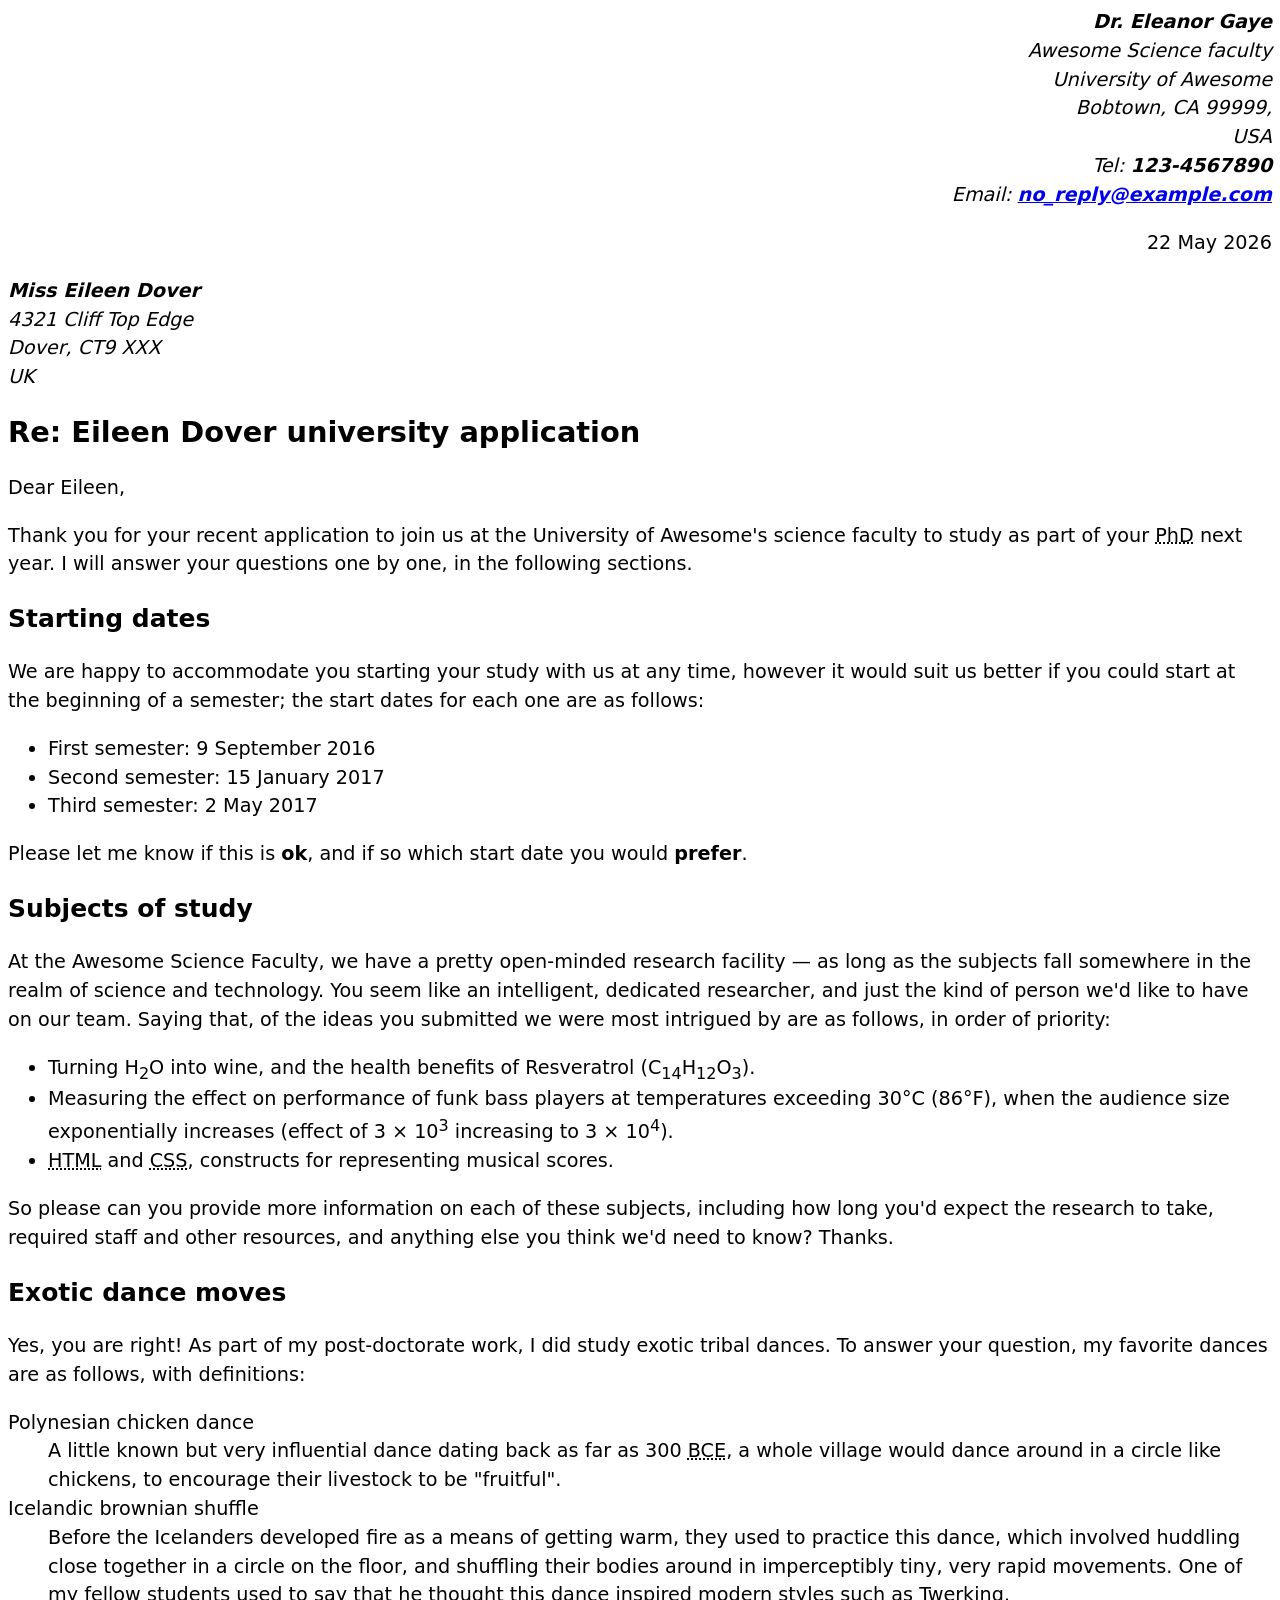
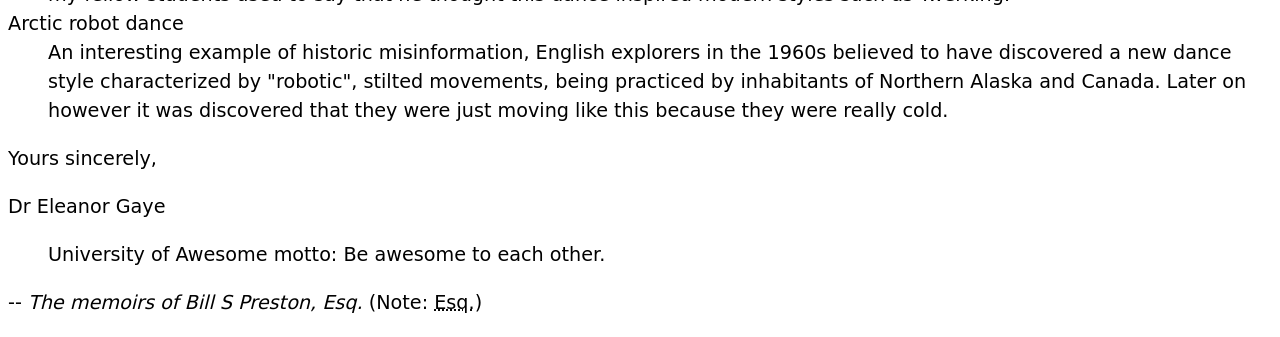
<file: lab1/part1/index.html>
<!-- 
    INFT1206 – Web Development Fundamentals
    Student Name: [Your Name]
    Date: [Current Date]
-->

 <!DOCTYPE html>
 <html lang ="en-us">
 <head>
     <meta charset="utf-8">
     <meta name="author" content="Dr. Eleanor Gaye">
    <title>Awesome science application correspondence</title>
    <style>
        body {
            font: 1.2em / 1.5 system-ui;
        }
        .sender-column {
            text-align: right;
        }
        h1 {
            font-size: 1.5em;
        }
        h2 {
            font-size: 1.3em;
        }
    </style>
</head>
<body>

    <address class="sender-column">
        <strong>Dr. Eleanor Gaye</strong><br>
        Awesome Science faculty<br>
        University of Awesome<br>
        Bobtown, CA 99999,<br>
        USA<br>
        Tel: <Strong>123-4567890</strong><br>
        Email: <strong><a href="mailto:no_reply@example.com">no_reply@example.com</a></strong>
    </address>

    <p class="sender-column">
        <time datetime="2026-05-22">22 May 2026</time>
    </p>

    <address>
        <strong>Miss Eileen Dover</strong><br>
        4321 Cliff Top Edge<br>
        Dover, CT9 XXX<br>
        UK
    </address>

    <h1>Re: Eileen Dover university application</h1>

    <p>Dear Eileen,</p>

    <p>Thank you for your recent application to join us at the University of Awesome's science faculty to study as part of your <abbr title="Doctor of Philosophy">PhD</abbr> next year. I will answer your questions one by one, in the following sections.</p>

    <h2>Starting dates</h2>

    <p>We are happy to accommodate you starting your study with us at any time, however it would suit us better if you could start at the beginning of a semester; the start dates for each one are as follows:</p>

    <ul>
        <li>First semester: <time datetime="2016-09-09">9 September 2016</time></li>
        <li>Second semester: <time datetime="2017-01-15">15 January 2017</time></li>
        <li>Third semester: <time datetime="2017-05-02">2 May 2017</time></li>
    </ul>

    <p>Please let me know if this is <strong>ok</strong>, and if so which start date you would <strong>prefer</strong>.</p>

    <h2>Subjects of study</h2>

    <p>At the Awesome Science Faculty, we have a pretty open-minded research facility — as long as the subjects fall somewhere in the realm of science and technology. You seem like an intelligent, dedicated researcher, and just the kind of person we'd like to have on our team. Saying that, of the ideas you submitted we were most intrigued by are as follows, in order of priority:</p>

    <ul>
        <li>Turning H<sub>2</sub>O into wine, and the health benefits of Resveratrol (C<sub>14</sub>H<sub>12</sub>O<sub>3</sub>).</li>
        <li>Measuring the effect on performance of funk bass players at temperatures exceeding 30°C (86°F), when the audience size exponentially increases (effect of 3 × 10<sup>3</sup> increasing to 3 × 10<sup>4</sup>).</li>
        <li><abbr title="Hypertext Markup Language">HTML</abbr> and <abbr title="Cascading Style Sheets">CSS</abbr>, constructs for representing musical scores.</li>
    </ul>

    <p>So please can you provide more information on each of these subjects, including how long you'd expect the research to take, required staff and other resources, and anything else you think we'd need to know? Thanks.</p>

    <h2>Exotic dance moves</h2>

    <p>Yes, you are right! As part of my post-doctorate work, I did study exotic tribal dances. To answer your question, my favorite dances are as follows, with definitions:</p>

    <dl>
        <dt>Polynesian chicken dance</dt>
        <dd>A little known but very influential dance dating back as far as 300 <abbr title="Before Common Era">BCE</abbr>, a whole village would dance around in a circle like chickens, to encourage their livestock to be "fruitful".</dd>
        <dt>Icelandic brownian shuffle</dt>
        <dd>Before the Icelanders developed fire as a means of getting warm, they used to practice this dance, which involved huddling close together in a circle on the floor, and shuffling their bodies around in imperceptibly tiny, very rapid movements. One of my fellow students used to say that he thought this dance inspired modern styles such as Twerking.</dd>
        <dt>Arctic robot dance</dt>
        <dd>An interesting example of historic misinformation, English explorers in the 1960s believed to have discovered a new dance style characterized by "robotic", stilted movements, being practiced by inhabitants of Northern Alaska and Canada. Later on however it was discovered that they were just moving like this because they were really cold.</dd>
    </dl>

    <p>Yours sincerely,</p>

    <p>Dr Eleanor Gaye</p>

    <blockquote>
        <p>University of Awesome motto: Be awesome to each other.</p>
    </blockquote>
    <p>-- <cite>The memoirs of Bill S Preston, Esq.</cite> (Note: <abbr title="Esquire">Esq.</abbr>)</p>

</body>
</html>
<!--test-->
</file>
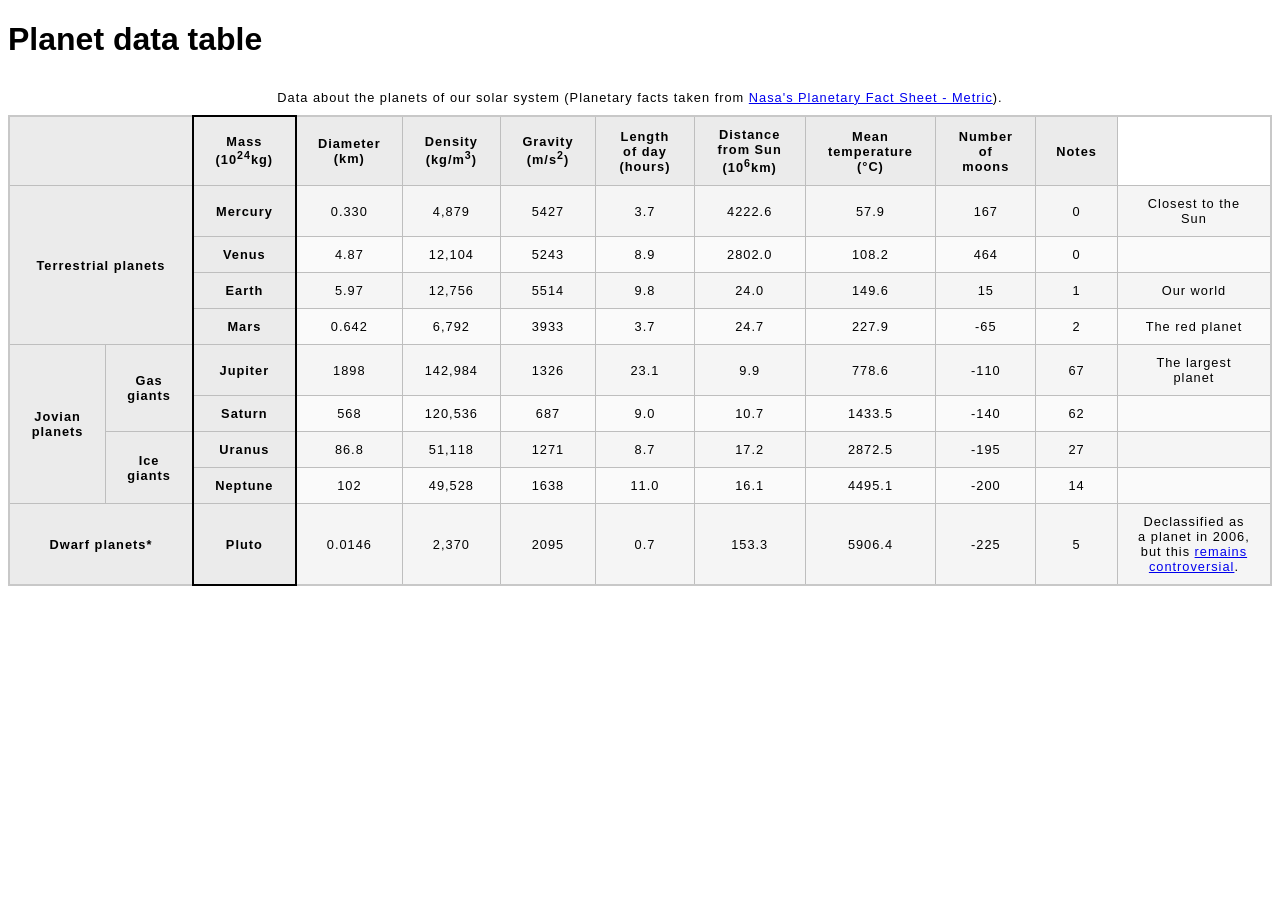
<file: lab2/part2/index.html>
<!DOCTYPE html>
<html lang="en">
<head>
    <meta charset="utf-8">
    <meta name="viewport" content="width=device-width">
<title>Planet data table</title>
    <link href="style.css" rel="stylesheet" type="text/css" />
</head>
<body>

    <h1>Planet data table</h1>

    <table>
        <caption>Data about the planets of our solar system (Planetary facts taken from <a href="http://nssdc.gsfc.nasa.gov/planetary/factsheet/">Nasa's Planetary Fact Sheet - Metric</a>).</caption>
        
        <colgroup>
            <col span="2">
            <col class="column-border">
            <col span="9">
        </colgroup>

        <thead>
            <tr>
                <th colspan="2" rowspan="2"></th>
                <th id="mass">Mass (10<sup>24</sup>kg)</th>
                <th id="diameter">Diameter (km)</th>
                <th id="density">Density (kg/m<sup>3</sup>)</th>
                <th id="gravity">Gravity (m/s<sup>2</sup>)</th>
                <th id="day-length">Length of day (hours)</th>
                <th id="sun-distance">Distance from Sun (10<sup>6</sup>km)</th>
                <th id="temperature">Mean temperature (°C)</th>
                <th id="moons">Number of moons</th>
                <th id="notes">Notes</th>
            </tr>
        </thead>

        <tbody>
            <tr>
                <th rowspan="4" colspan="2" scope="rowgroup">Terrestrial planets</th>
                <th scope="row">Mercury</th>
                <td>0.330</td>
                <td>4,879</td>
                <td>5427</td>
                <td>3.7</td>
                <td>4222.6</td>
                <td>57.9</td>
                <td>167</td>
                <td>0</td>
                <td>Closest to the Sun</td>
            </tr>
            <tr>
                <th scope="row">Venus</th>
                <td>4.87</td>
                <td>12,104</td>
                <td>5243</td>
                <td>8.9</td>
                <td>2802.0</td>
                <td>108.2</td>
                <td>464</td>
                <td>0</td>
                <td></td>
            </tr>
            <tr>
                <th scope="row">Earth</th>
                <td>5.97</td>
                <td>12,756</td>
                <td>5514</td>
                <td>9.8</td>
                <td>24.0</td>
                <td>149.6</td>
                <td>15</td>
                <td>1</td>
                <td>Our world</td>
            </tr>
            <tr>
                <th scope="row">Mars</th>
                <td>0.642</td>
                <td>6,792</td>
                <td>3933</td>
                <td>3.7</td>
                <td>24.7</td>
                <td>227.9</td>
                <td>-65</td>
                <td>2</td>
                <td>The red planet</td>
            </tr>

            <tr>
                <th rowspan="4" scope="rowgroup">Jovian planets</th>
                <th rowspan="2" scope="rowgroup">Gas giants</th>
                <th scope="row">Jupiter</th>
                <td>1898</td>
                <td>142,984</td>
                <td>1326</td>
                <td>23.1</td>
                <td>9.9</td>
                <td>778.6</td>
                <td>-110</td>
                <td>67</td>
                <td>The largest planet</td>
            </tr>
            <tr>
                <th scope="row">Saturn</th>
                <td>568</td>
                <td>120,536</td>
                <td>687</td>
                <td>9.0</td>
                <td>10.7</td>
                <td>1433.5</td>
                <td>-140</td>
                <td>62</td>
                <td></td>
            </tr>

            <tr>
                <th rowspan="2" scope="rowgroup">Ice giants</th>
                <th scope="row">Uranus</th>
                <td>86.8</td>
                <td>51,118</td>
                <td>1271</td>
                <td>8.7</td>
                <td>17.2</td>
                <td>2872.5</td>
                <td>-195</td>
                <td>27</td>
                <td></td>
            </tr>
            <tr>
                <th scope="row">Neptune</th>
                <td>102</td>
                <td>49,528</td>
                <td>1638</td>
                <td>11.0</td>
                <td>16.1</td>
                <td>4495.1</td>
                <td>-200</td>
                <td>14</td>
                <td></td>
            </tr>

            <tr>
                <th colspan="2" scope="row">Dwarf planets*</th>
                <th scope="row">Pluto</th>
                <td>0.0146</td>
                <td>2,370</td>
                <td>2095</td>
                <td>0.7</td>
                <td>153.3</td>
                <td>5906.4</td>
                <td>-225</td>
                <td>5</td>
                <td>Declassified as a planet in 2006, but this <a href="http://www.usatoday.com/story/tech/2014/10/02/pluto-planet-solar-system/16578959/">remains controversial</a>.</td>
            </tr>
        </tbody>
    </table>

</body>
</html>
</file>
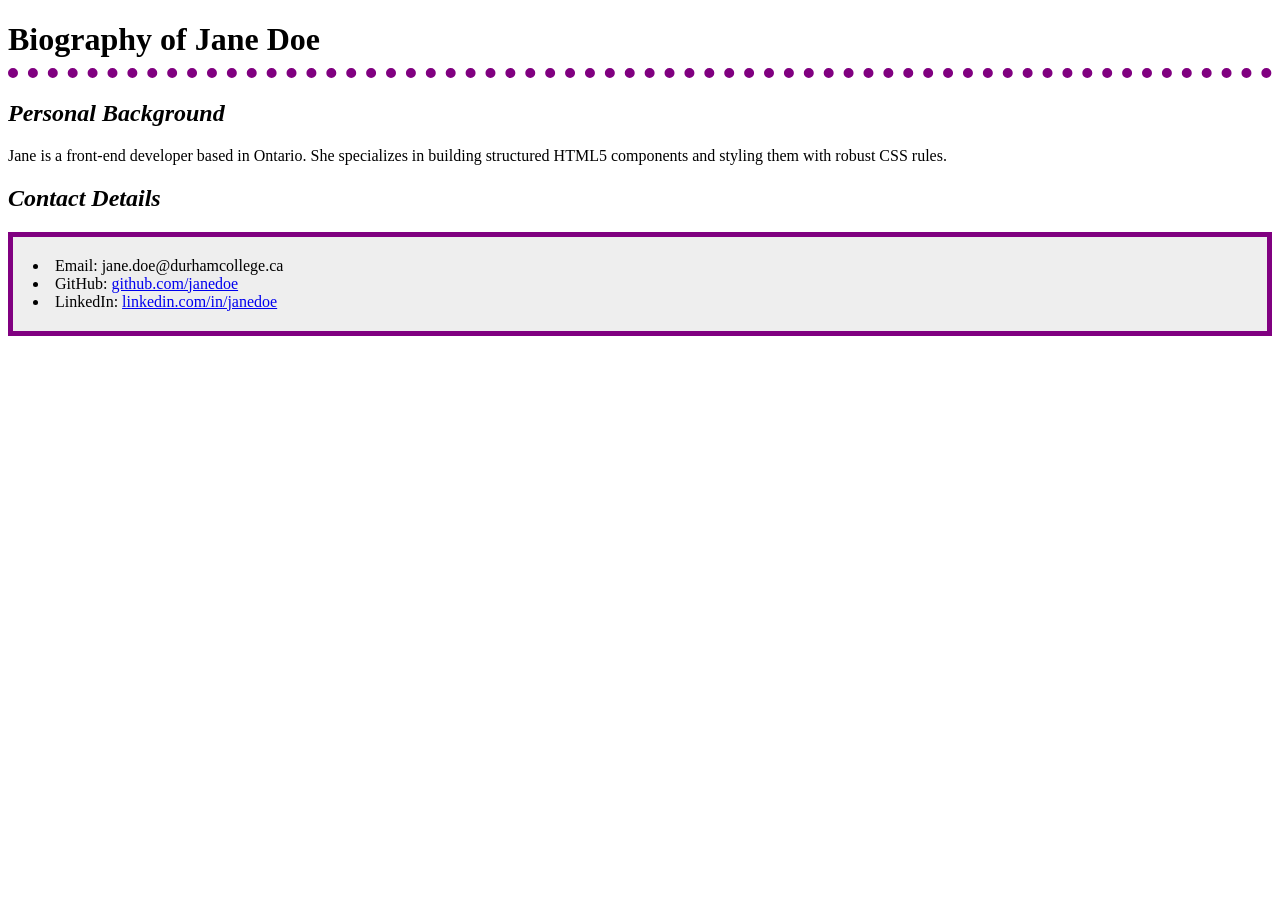
<file: lab3/Part-1-Biography/index.html>
<!DOCTYPE html>
<html lang="en">
<head>
    <meta charset="utf-8">
    <title>Biography Page</title>
    <link rel="stylesheet" href="biography.css">
</head>
<body>
    <h1>Biography of Jane Doe</h1>
    
    <h2>Personal Background</h2>
    <p>Jane is a front-end developer based in Ontario. She specializes in building structured HTML5 components and styling them with robust CSS rules.</p>
    
    <h2>Contact Details</h2>
    <ul class="contact-details">
        <li>Email: jane.doe@durhamcollege.ca</li>
        <li>GitHub: <a href="https://github.com" target="_blank">github.com/janedoe</a></li>
        <li>LinkedIn: <a href="https://linkedin.com" target="_blank">linkedin.com/in/janedoe</a></li>
    </ul>
</body>
</html>
</file>
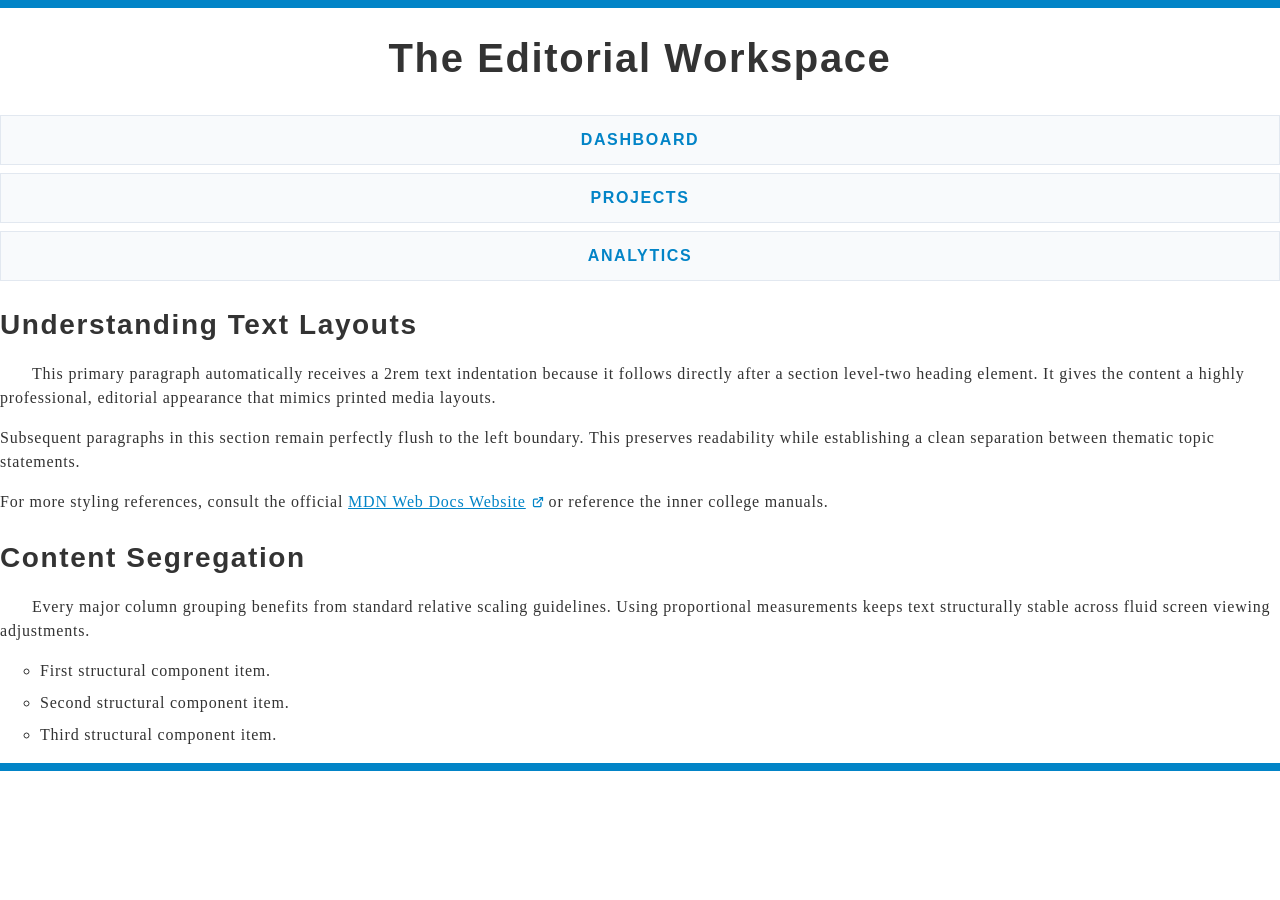
<file: lab3/part2/index.html>
<!DOCTYPE html>
<html lang="en">
<head>
    <meta charset="utf-8">
    <title>Typesetting a Homepage</title>
    <link rel="stylesheet" href="homepage.css">
</head>
<body>
    <div class="top-bar"></div>

    <header>
        <h1>The Editorial Workspace</h1>
    </header>

    <nav class="nav-menu">
        <ul>
            <li><a href="#">Dashboard</a></li>
            <li><a href="#">Projects</a></li>
            <li><a href="#">Analytics</a></li>
        </ul>
    </nav>

    <main>
        <section>
            <h2>Understanding Text Layouts</h2>
            <p>This primary paragraph automatically receives a 2rem text indentation because it follows directly after a section level-two heading element. It gives the content a highly professional, editorial appearance that mimics printed media layouts.</p>
            <p>Subsequent paragraphs in this section remain perfectly flush to the left boundary. This preserves readability while establishing a clean separation between thematic topic statements.</p>
            <p>For more styling references, consult the official <a class="external-link" href="https://developer.mozilla.org" target="_blank">MDN Web Docs Website</a> or reference the inner college manuals.</p>
        </section>

        <section>
            <h2>Content Segregation</h2>
            <p>Every major column grouping benefits from standard relative scaling guidelines. Using proportional measurements keeps text structurally stable across fluid screen viewing adjustments.</p>
            <ul class="custom-list">
                <li>First structural component item.</li>
                <li>Second structural component item.</li>
                <li>Third structural component item.</li>
            </ul>
        </section>
    </main>

    <div class="bottom-bar"></div>
</body>
</html>
</file>
<file: lab2/part2/style.css>
html {
  font-family: sans-serif;
}
table {
  border-collapse: collapse;
  border: 2px solid rgb(200 200 200);
  letter-spacing: 1px;
  font-size: 0.8rem;
}
td,
th {
  border: 1px solid rgb(190 190 190);
  padding: 10px 20px;
}
th {
  background-color: rgb(235 235 235);
}
td {
  text-align: center;
}
tr:nth-child(even) td {
  background-color: rgb(250 250 250);
}
tr:nth-child(odd) td {
  background-color: rgb(245 245 245);
}
caption {
  padding: 10px;
}
.column-border {
  border: 2px solid black;
}
</file>
<file: lab3/Part-1-Biography/biography.css>
/* Rubric: Modified bottom-border to 10px dotted and purple keyword */
h1 {
    border-bottom: 10px dotted purple;
    padding-bottom: 10px;
}

/* Rubric: Makes the level 2 heading italic */
h2 {
    font-style: italic;
}

/* Rubric: Background-color #eeeeee, 5px solid purple border, padding to push content away */
ul.contact-details {
    background-color: #eeeeee;
    border: 5px solid purple;
    padding: 20px;
    list-style-position: inside;
}

/* Rubric: Links darkgreen on hover and remove underline on hover */
a:hover {
    color: darkgreen;
    text-decoration: none;
}
</file>
<file: lab3/part2/homepage.css>
/* Rubric: Fonts applied via safe system fallback pairings for formal/trustworthy look */
body {
    font-family: 'Georgia', Times, serif;
    font-size: 1rem;
    line-height: 1.5; /* Rubric: line-height around 1.4-1.6 */
    color: #333333;
    margin: 0;
    padding: 0;
    letter-spacing: 0.05rem; /* Rubric: Letter spacing to body text */
}

/* Rubric: Heading font specifically to h1, h2 and nav link text */
h1, h2, .nav-menu a {
    font-family: Arial, Helvetica, sans-serif;
    letter-spacing: 0.1rem; /* Rubric: Letter spacing to headings */
}

/* Rubric: Define font sizes using relative units (rem) */
h1 {
    font-size: 2.5rem;
    text-align: center; /* Rubric: Center top-level heading */
    margin-top: 20px;
}

h2 {
    font-size: 1.75rem;
    margin-bottom: 0; /* Rubric: Remove bottom margin from h2 */
}

/* Decorative border bars matching link schemes */
.top-bar, .bottom-bar {
    height: 8px;
    background-color: #0284c7;
}

/* Rubric: Text indentation (2rem) on the first paragraph after each section heading */
section h2 + p {
    text-indent: 2rem;
}

/* Rubric: Link defaults, visited, focus, hover configuration */
a {
    color: #0284c7;
    text-decoration: underline; /* Rubric: Underlined by default */
}

a:visited {
    color: #4f46e5;
}

/* Rubric: Remove default focus outline from all links */
a:focus {
    outline: none;
    background-color: #e0f2fe;
}

/* Rubric: Remove underline on hover or focus */
a:hover, a:focus {
    text-decoration: none;
    color: #0369a1;
}

/* Rubric: External link icon generated cleanly using a standard data URI SVG background */
a.external-link {
    padding-right: 18px;
    background-image: url("data:image/svg+xml,%3Csvg xmlns='http://www.w3.org/2000/svg' width='12' height='12' viewBox='0 0 24 24' fill='none' stroke='%230284c7' stroke-width='2.5' stroke-linecap='round' stroke-linejoin='round'%3E%3Cpath d='M18 13v6a2 2 0 0 1-2 2H5a2 2 0 0 1-2-2V8a2 2 0 0 1 2-2h6'%3E%3C/path%3E%3Cpolyline points='15 3 21 3 21 9'%3E%3C/polyline%3E%3Cline x1='10' y1='14' x2='21' y2='3'%3E%3C/line%3E%3C/svg%3E");
    background-repeat: no-repeat;
    background-position: center right;
}

/* Rubric: List spacing adjustments to match paragraph lines and circle styles */
.custom-list {
    margin-top: 1rem;
    margin-bottom: 1rem;
    line-height: 1.5;
    list-style-type: circle; /* Rubric: Appropriate list style type */
}

.custom-list li {
    margin-bottom: 0.5rem;
}

/* Rubric: Navigation Menu styled as buttons harmonized with visual style */
.nav-menu ul {
    list-style: none;
    padding: 0;
    margin: 20px 0;
    display: flex;
    flex-direction: column;
    gap: 8px;
}

/* Rubric: Navigation links styled as full column width, centered text, uppercase via CSS */
.nav-menu a {
    display: block; /* Rubric: Clickable area fills entire list item */
    width: 100%;
    box-sizing: border-box;
    padding: 12px 0; /* Rubric: Adequate height and visually consistent spacing */
    background-color: #f8fafc;
    border: 1px solid #e2e8f0;
    color: #0284c7;
    text-decoration: none;
    text-align: center; /* Rubric: Center text inside each link */
    text-transform: uppercase; /* Rubric: Uppercase text via CSS */
    font-weight: bold;
}

.nav-menu a:hover {
    background-color: #0284c7;
    color: white;
}
</file>
